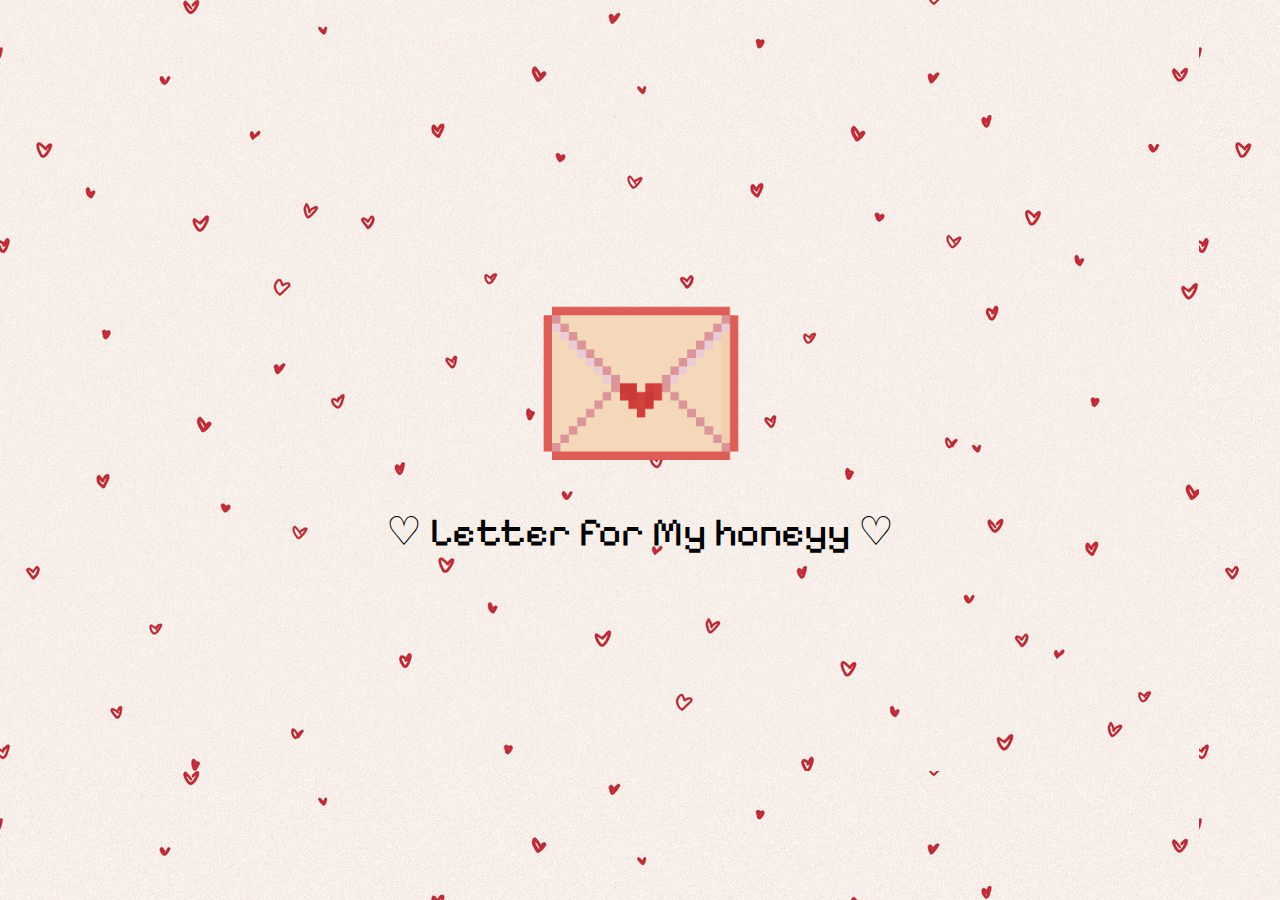
<file: index.html>
<!doctype html>
<html lang="en">
  <head>
    <meta charset="UTF-8" />
    <link rel="stylesheet" href="style.css" />
    <title>Valentine Letter</title>
    <meta name="viewport" content="width=device-width, initial-scale=1.0" />

    <link rel="preconnect" href="https://fonts.googleapis.com" />
    <link rel="preconnect" href="https://fonts.gstatic.com" crossorigin />
    <link
      href="https://fonts.googleapis.com/css2?family=Aldrich&family=Pixelify+Sans:wght@400..700&display=swap"
      rel="stylesheet"
    />
    <title>Document</title>
  </head>
  <body>
    <!-- Envelope Screen -->
    <div id="envelope-container">
      <img src="envelope.png" alt="Envelope" id="envelope" />
      <p>♡ Letter for My honeyy ♡</p>
    </div>

    <!-- Letter Screen -->
    <div id="letter-container">
      <div class="letter-window">
        <h1 id="letter-title">Will you be my Valentine honeyy?</h1>

        <img src="cat_heart.gif" class="cat" id="letter-cat" />

        <div class="buttons" id="letter-buttons">
          <img src="yes.png" class="btn yes-btn" alt="Yes" />

          <div class="no-wrapper">
            <img src="no.png" class="btn no-btn" alt="No" />
          </div>
        </div>

        <p id="final-text" class="final-text" style="display: none">
           Yeyy! My honeyy is my Valentine! 
           <a href="index2.html">Click me rawr </a>
        </p>
      </div>
    </div>
    <script src="script.js"></script>
  </body>
</html>
</file>
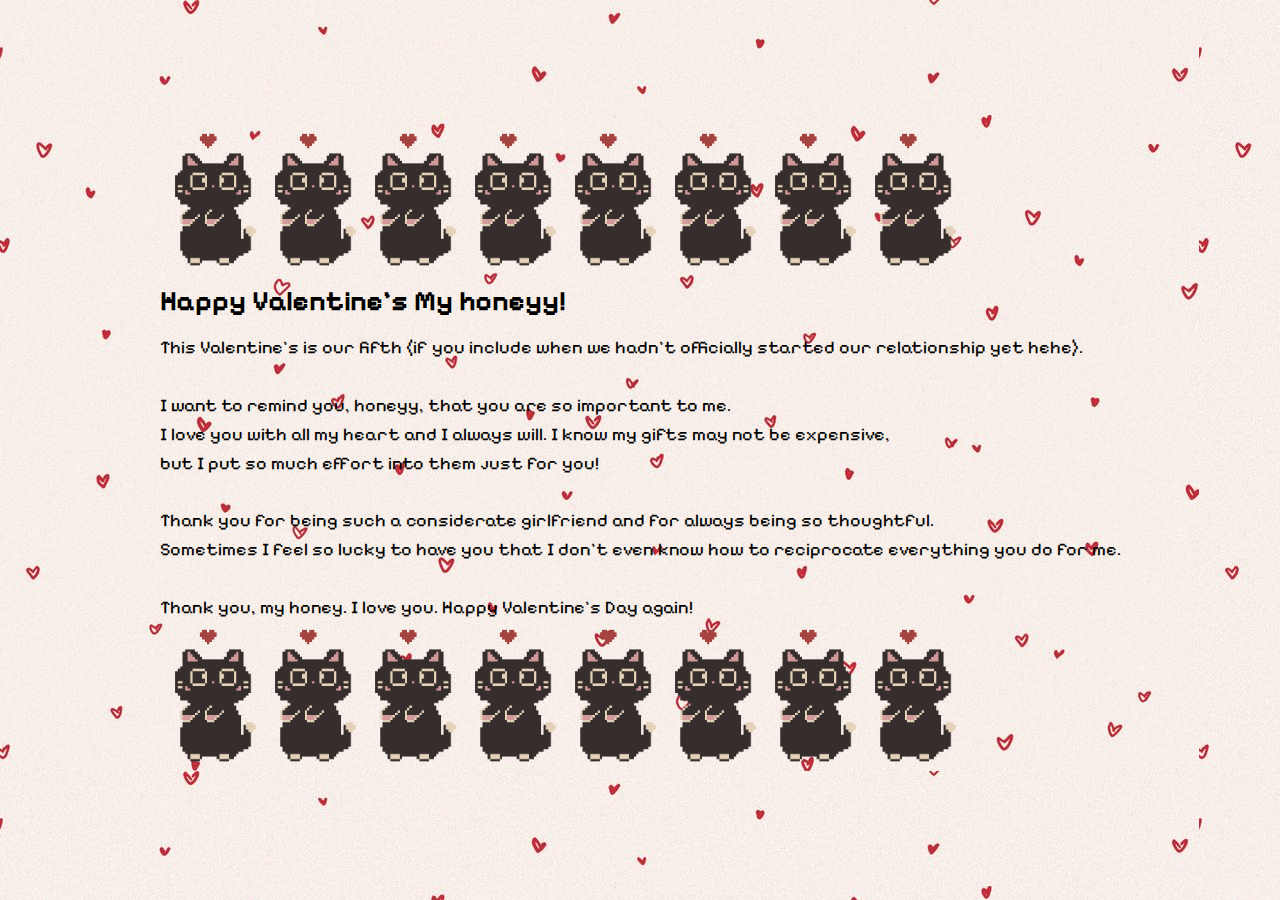
<file: index2.html>
<!doctype html>
<html lang="en">
  <head>
    <meta charset="UTF-8" />
    <link rel="stylesheet" href="style2.css" />
    <title>Valentine Letter</title>
    <meta name="viewport" content="width=device-width, initial-scale=1.0" />

    <link rel="preconnect" href="https://fonts.googleapis.com" />
    <link rel="preconnect" href="https://fonts.gstatic.com" crossorigin />
    <link
      href="https://fonts.googleapis.com/css2?family=Aldrich&family=Pixelify+Sans:wght@400..700&display=swap"
      rel="stylesheet"
    />
    <title>Document</title>
  </head>
  <body>
<p style="font-size: 18px; line-height: 1.6; color: black;">
   <img src="cat_dance.gif" class="dancing"><img src="cat_dance.gif" class="dancing"><img src="cat_dance.gif" class="dancing"><img src="cat_dance.gif" class="dancing"><img src="cat_dance.gif" class="dancing"><img src="cat_dance.gif" class="dancing"><img src="cat_dance.gif" class="dancing"><img src="cat_dance.gif" class="dancing">

  <strong style="font-size: 28px; display: block; margin-bottom: 10px;">
    Happy Valentine's My honeyy!
  </strong>
  This Valentine's is our fifth (if you include when we hadn't officially started our relationship yet hehe). 
  <br><br>
  I want to remind you, honeyy, that you are so important to me. <br>
  I love you with all my heart and I always will. I know my gifts may not be expensive, <br>
  but I put so much effort into them just for you! 
  <br><br>
  Thank you for being such a considerate girlfriend and for always being so thoughtful. <br>
  Sometimes I feel so lucky to have you that I don't even know how to reciprocate everything you do for me. 
  <br><br>
  Thank you, my honey. I love you. Happy Valentine's Day again!<br>
  <img src="cat_dance.gif" class="dancing"><img src="cat_dance.gif" class="dancing"><img src="cat_dance.gif" class="dancing"><img src="cat_dance.gif" class="dancing"><img src="cat_dance.gif" class="dancing"><img src="cat_dance.gif" class="dancing"><img src="cat_dance.gif" class="dancing"><img src="cat_dance.gif" class="dancing">    
</p>

  </body>

</html>
</file>
<file: style.css>
body {
    margin: 0;
    height: 100vh;
    display: flex;
    justify-content: center;
    align-items: center;
    background-image: url("heart-bg.jpg");
    font-family: "Pixelify Sans", sans-serif;
}

/* Envelope Screen */
#envelope-container {
    text-align: center;
    cursor:pointer;
}

@keyframes pulse {
    0% {
        transform:scale(1);
    }
    50% {
        transform: scale(1.1);
    }
    100% {
        transform: scale(1);
    }
}

#envelope{
    width: 200px;
    animation: pulse 1.5s infinite;
    cursor: pointer;
}

#letter-container{
    display: none;
    position:fixed;
    inset: 0;
    justify-content: center;
    align-items: center;
}

.letter-window{
    width: 90vw;
    max-width: 800px;
    aspect-ratio: 3/2;
    padding: 20px 20px 0 20px;
    display: flex;
    flex-direction: column;
    justify-content: center;
    align-items: center;
    text-align: center;
    background-image: url("window.png");
    background-size: contain;
    background-repeat: no-repeat;
    background-position: center;
    border-radius: 12px;
    gap: 1px;
    padding-top: 180px;

    transform: scale(1.2);
    opacity: 0;
    transition: transform 0.6s ease, opacity 0.6s ease;
}

.letter-window.open {
    transform: scale(1);
    opacity: 1;
}

h1 {
    font-size: 30px;
    margin:0;
}

p {
    font-size: 40px;
}

/* Cat */

.cat {
    width: 250px;
    margin: 10px 0;
    transition: width 0.4s ease;
}

.letter-window.final .cat {
    width: 180px;
}

/* buttons */
.buttons {
    display: flex;
    justify-content: center;
    gap: 30px;
    position: relative;
}

.no-wrapper{
    position:relative;
}

.btn {
    width: 120px;
    cursor: pointer;
    user-select: none;
}

.yes-btn,
.no-btn {
width: 120px;
height: auto;
display: inline-block;
}

.yes-btn {
    position: relative;
    z-index: 2;
    transform-origin: center center;
    transition: transform 0.3s ease;
}

.no-btn {
    z-index: 1;
    position: relative;
    transition: transform 0.15s ease;
    cursor: default;
}

.final-text{
    font-size: 22px;
    line-height: 1.4;
    text-align: center;
    display: inline-block;
    padding: 10px 20px;
    background-color: rgba(255,240,240,0.5);
    border-radius: 12px;
}

a {
  color: black;            /* Sets the initial color to black */
  text-decoration: none;   /* Optional: removes the underline */
  font-weight: bold;       /* Optional: makes it pop a bit more */
}

/* This keeps it black after it has been clicked */
a:visited {
  color: black;
}

/* This keeps it black while the mouse is actually clicking it */
a:active {
  color: black;
}

/* Optional: change the color when she hovers over it */
a:hover {
  color: #ff4d6d; /* A nice Valentine's pink! */
}
</file>
<file: style2.css>
body {
    margin: 0;
    height: 100vh;
    display: flex;
    justify-content: center;
    align-items: center;
    background-image: url("heart-bg.jpg");
    font-family: "Pixelify Sans", sans-serif;
}

.contain {
    font-size: 25px
}

.dancing {
    width: 100px;
}

.catainer {
    display: block;
}
</file>
